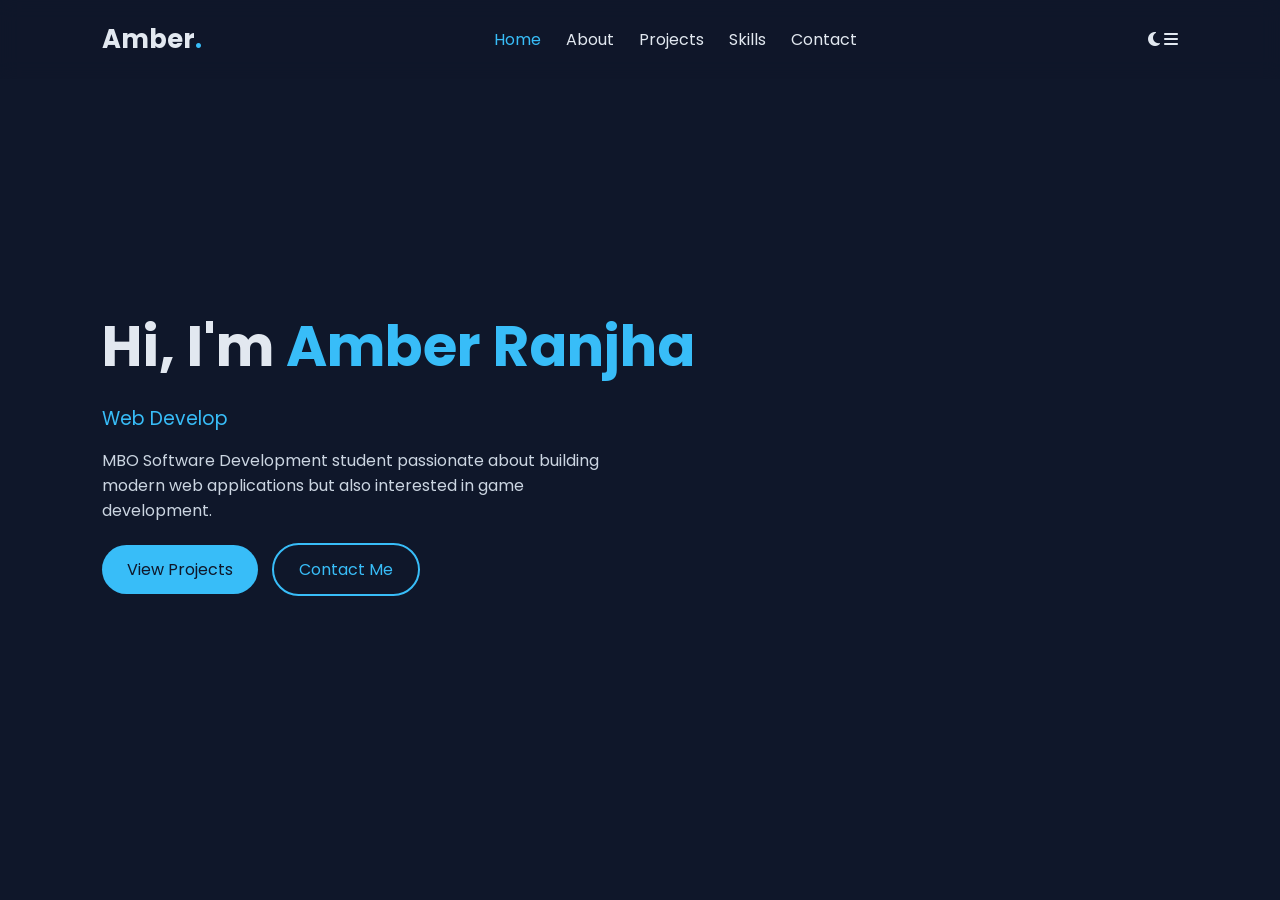
<file: index.html>
<!DOCTYPE html>
<html lang="en">
<head>
    <meta charset="UTF-8">
    <meta name="viewport" content="width=device-width, initial-scale=1.0">
    <title>Amber Ranjha | Portfolio</title>
    <link rel="stylesheet" href="style.css">
    <link href="https://cdnjs.cloudflare.com/ajax/libs/font-awesome/6.5.1/css/all.min.css" rel="stylesheet">
</head>
<body>

<header>
    <nav>
        <h2 class="logo">Amber<span>.</span></h2>

        <ul class="nav-links">
            <li><a href="index.html">Home</a></li>
            <li><a href="about.html">About</a></li>
            <li><a href="projects.html">Projects</a></li>
            <li><a href="skills.html">Skills</a></li>
            <li><a href="contact.html">Contact</a></li>
        </ul>

        <div class="icons">
            <i class="fas fa-moon" id="themeToggle"></i>
            <i class="fas fa-bars" id="menuToggle"></i>
        </div>
    </nav>
</header>

<section class="hero">
    <div class="hero-text">
        <h1>Hi, I'm <span>Amber Ranjha</span></h1>
        <h3><span id="typing"></span></h3>
        <p>MBO Software Development student passionate about building modern web applications but also interested in game development.</p>

        <a href="projects.html" class="btn">View Projects</a>
        <a href="contact.html" class="btn outline">Contact Me</a>
    </div>
</section>

<script src="main.js"></script>
</body>
</html>
</file>
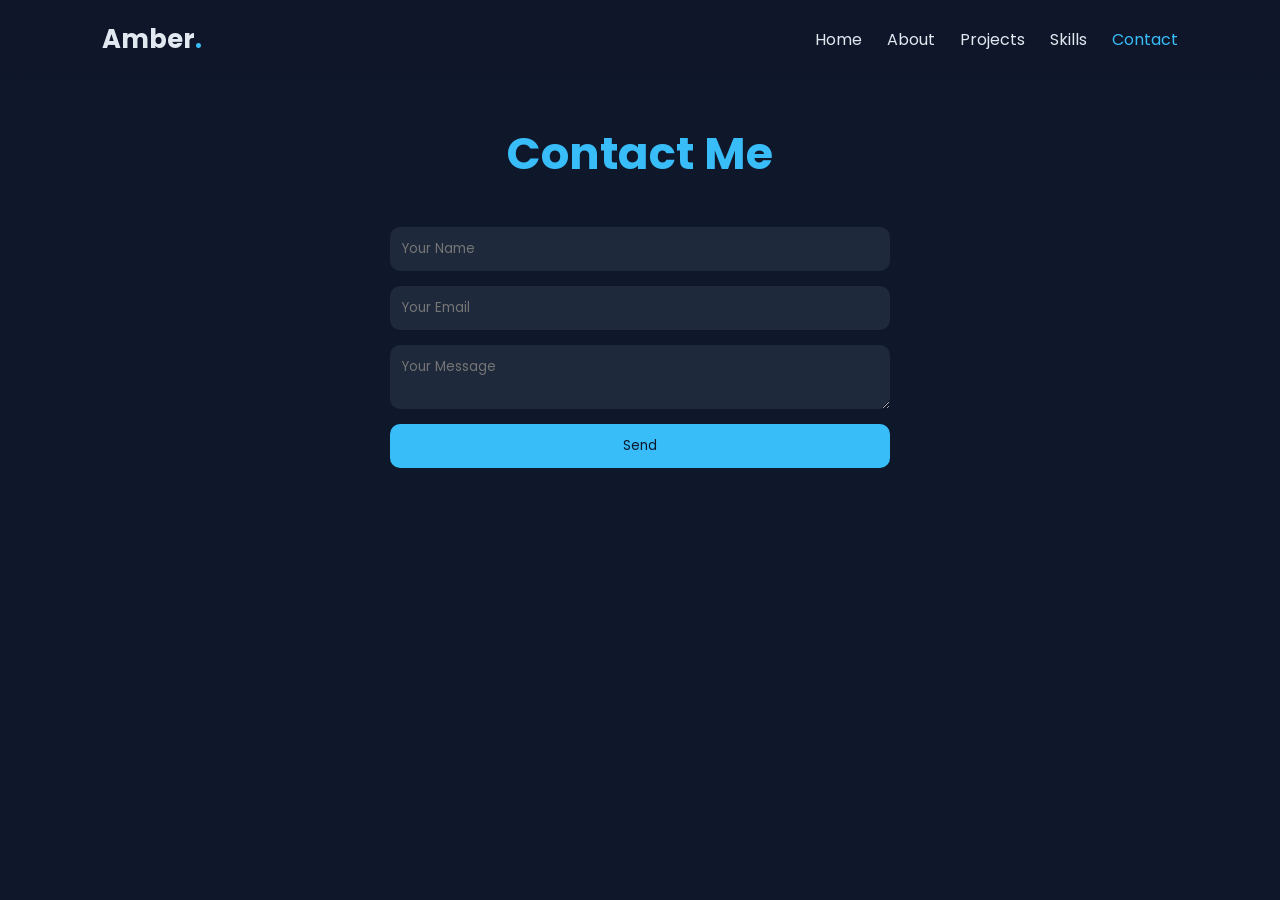
<file: contact.html>
<!DOCTYPE html>
<html lang="en">
<head>
    <meta charset="UTF-8">
    <meta name="viewport" content="width=device-width, initial-scale=1.0">
    <title>Contact | Amber Ranjha</title>
    <link rel="stylesheet" href="style.css">
</head>
<body>

<header>
    <nav>
        <h2 class="logo">Amber<span>.</span></h2>
        <ul class="nav-links">
            <li><a href="index.html">Home</a></li>
            <li><a href="about.html">About</a></li>
            <li><a href="projects.html">Projects</a></li>
            <li><a href="skills.html">Skills</a></li>
            <li><a href="contact.html" class="active">Contact</a></li>
        </ul>
    </nav>
</header>

<section class="page-title">
    <h1>Contact Me</h1>
</section>

<section class="contact-form">

    <form onsubmit="return validateForm()">
        <input type="text" id="name" placeholder="Your Name">
        <input type="email" id="email" placeholder="Your Email">
        <textarea id="message" placeholder="Your Message"></textarea>

        <button type="submit">Send</button>
        <p id="error"></p>
    </form>

</section>
<script src="main.js"></script>
</body>
</html>
</file>
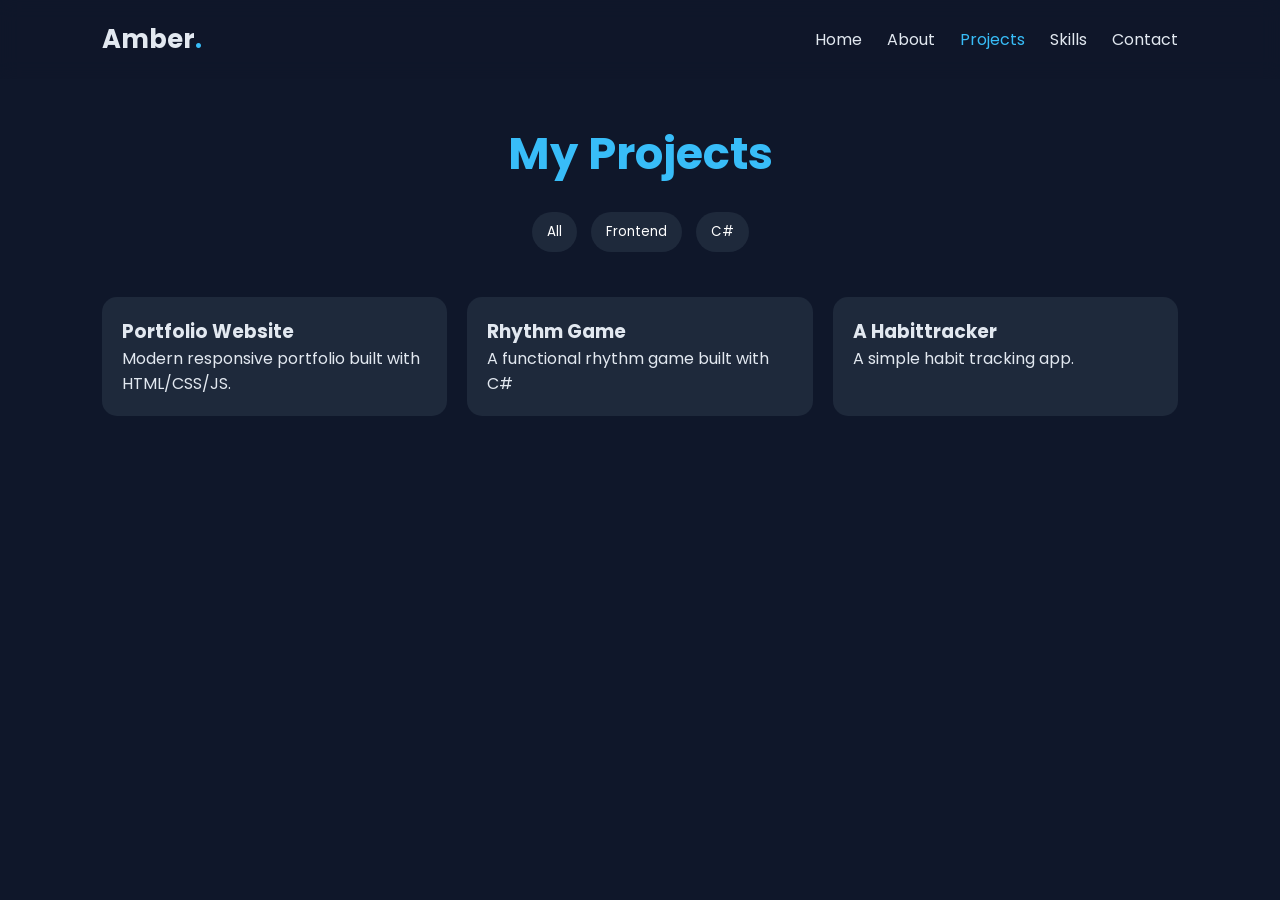
<file: projects.html>
<!DOCTYPE html>
<html lang="en">
<head>
    <meta charset="UTF-8">
    <meta name="viewport" content="width=device-width, initial-scale=1.0">
    <title>Projects | Amber Ranjha</title>
    <link rel="stylesheet" href="style.css">
</head>
<body>

<header>
    <nav>
        <h2 class="logo">Amber<span>.</span></h2>
        <ul class="nav-links">
            <li><a href="index.html">Home</a></li>
            <li><a href="about.html">About</a></li>
            <li><a href="projects.html" class="active">Projects</a></li>
            <li><a href="skills.html">Skills</a></li>
            <li><a href="contact.html">Contact</a></li>
        </ul>
    </nav>
</header>

<section class="page-title">
    <h1>My Projects</h1>
</section>

<section class="filter">
    <button onclick="filterProjects('all')">All</button>
    <button onclick="filterProjects('frontend')">Frontend</button>
    <button onclick="filterProjects('js')">C#</button>
</section>

<section class="projects-grid">

    <div class="project-card frontend">
        <h3>Portfolio Website</h3>
        <p>Modern responsive portfolio built with HTML/CSS/JS.</p>
    </div>

    <div class="project-card js">
        <h3>Rhythm Game</h3>
        <p>A functional rhythm game built with C#</p>
    </div>

    <div class="project-card frontend">
        <h3>A Habittracker</h3>
        <p>A simple habit tracking app.</p>
    </div>

</section>

<script src="main.js"></script>
</body>
</html>
</file>
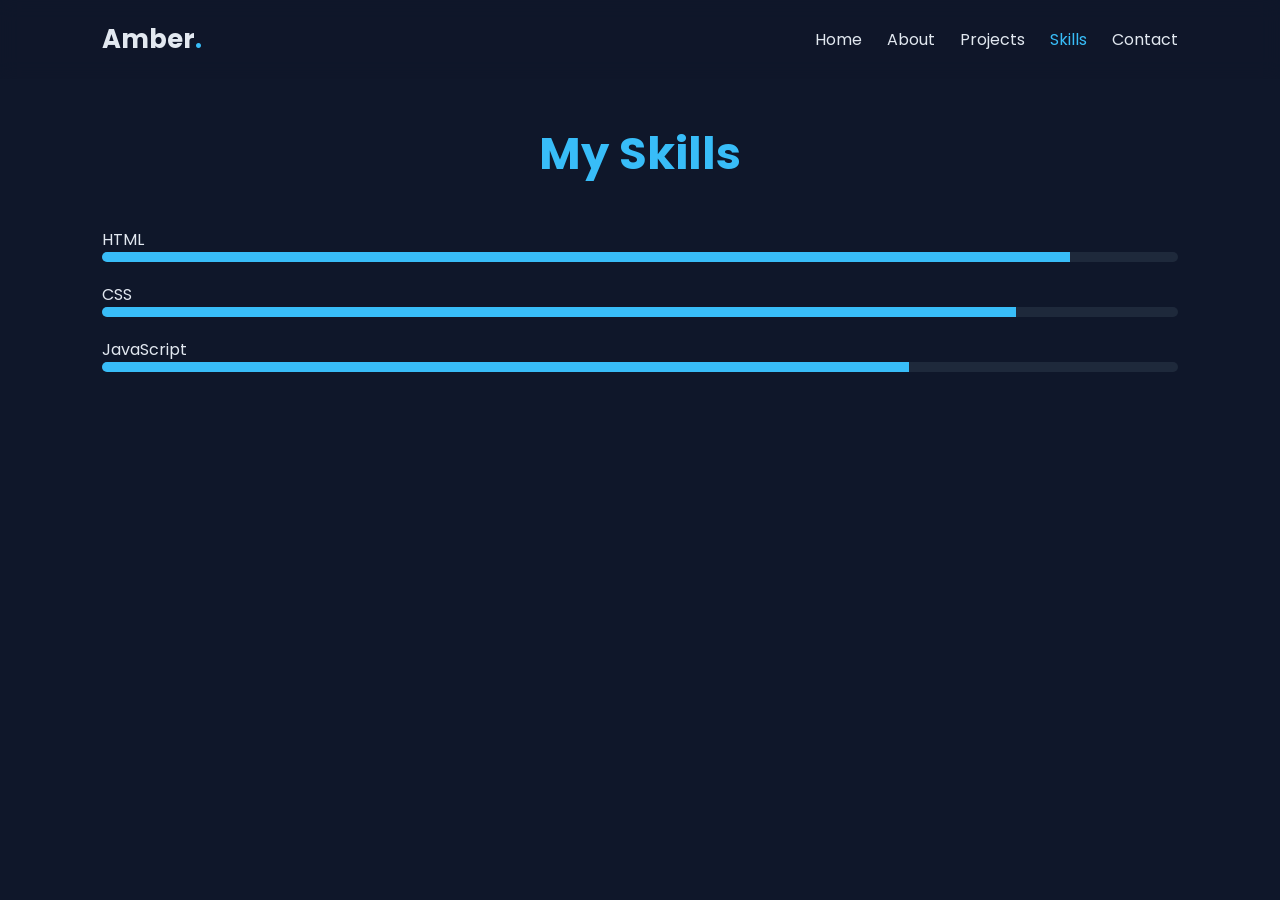
<file: skills.html>
<!DOCTYPE html>
<html lang="en">
<head>
    <meta charset="UTF-8">
    <meta name="viewport" content="width=device-width, initial-scale=1.0">
    <title>Skills | Amber Ranjha</title>
    <link rel="stylesheet" href="style.css">
</head>
<body>

<header>
    <nav>
        <h2 class="logo">Amber<span>.</span></h2>
        <ul class="nav-links">
            <li><a href="index.html">Home</a></li>
            <li><a href="about.html">About</a></li>
            <li><a href="projects.html">Projects</a></li>
            <li><a href="skills.html" class="active">Skills</a></li>
            <li><a href="contact.html">Contact</a></li>
        </ul>
    </nav>
</header>

<section class="page-title">
    <h1>My Skills</h1>
</section>

<section class="skills">

    <div class="skill">
        <p>HTML</p>
        <div class="bar"><div style="width:90%"></div></div>
    </div>

    <div class="skill">
        <p>CSS</p>
        <div class="bar"><div style="width:85%"></div></div>
    </div>

    <div class="skill">
        <p>JavaScript</p>
        <div class="bar"><div style="width:75%"></div></div>
    </div>

</section>

<script src="main.js"></script>
</body>
</html>
</file>
<file: style.css>
@import url('https://fonts.googleapis.com/css2?family=Poppins:wght@300;400;500;600;700&display=swap');

*{
    margin:0;
    padding:0;
    box-sizing:border-box;
    font-family:'Poppins',sans-serif;
}

body{
    background:#0f172a;
    color:#e2e8f0;
    transition:0.3s ease;
}

/* ===== NAVBAR ===== */
header{
    position:fixed;
    top:0;
    width:100%;
    background:rgba(15,23,42,0.8);
    backdrop-filter:blur(10px);
    z-index:1000;
}

nav{
    display:flex;
    justify-content:space-between;
    align-items:center;
    padding:20px 8%;
}

.logo{
    font-size:1.6rem;
    font-weight:700;
}

.logo span{
    color:#38bdf8;
}

.nav-links{
    display:flex;
    gap:25px;
    list-style:none;
}

.nav-links a{
    text-decoration:none;
    color:#e2e8f0;
    transition:0.3s;
}

.nav-links a:hover,
.nav-links a.active{
    color:#38bdf8;
}

/* ===== PAGE TITLE ===== */
.page-title{
    padding-top:120px;
    text-align:center;
}

.page-title h1{
    font-size:2.8rem;
    color:#38bdf8;
}

/* ===== HERO ===== */
.hero{
    height:100vh;
    display:flex;
    align-items:center;
    justify-content:space-between;
    padding:0 8%;
}

.hero-text h1{
    font-size:3.5rem;
}

.hero-text span{
    color:#38bdf8;
}

.hero-text h3{
    margin:15px 0;
    font-weight:400;
    color:#94a3b8;
}

.hero-text p{
    max-width:500px;
    margin-bottom:20px;
    color:#cbd5e1;
}

.btn{
    display:inline-block;
    padding:12px 25px;
    background:#38bdf8;
    color:#0f172a;
    border-radius:30px;
    text-decoration:none;
    margin-right:10px;
    transition:0.3s;
}

.btn:hover{
    transform:translateY(-3px);
}

.btn.outline{
    background:transparent;
    border:2px solid #38bdf8;
    color:#38bdf8;
}

/* ===== ABOUT ===== */
.about-section{
    padding:50px 8%;
    line-height:1.8;
}

.about-section{
    padding: 80px 8%;
}

/* MAIN LAYOUT */
.about-container{
    display: flex;
    justify-content: space-between;
    gap: 60px;
    align-items: flex-start;
}

/* LEFT SIDE */
.about-text{
    flex: 2;
}

.about-text h2{
    margin-top: 30px;
    margin-bottom: 10px;
    color: #38bdf8;
}

.about-text p{
    margin-bottom: 20px;
    line-height: 1.8;
    color: #cbd5e1;
}

/* LIST FIX */
.focus-list{
    margin: 15px 0 30px;
    padding-left: 20px;
}

.focus-list li{
    margin-bottom: 10px;
    line-height: 1.6;
    color: #e2e8f0;
}

/* RIGHT SIDE CARDS */
.about-card{
    flex: 1;
    display: flex;
    flex-direction: column;
    gap: 20px;
}

.about-card .card{
    background: #1e293b;
    padding: 20px;
    border-radius: 15px;
    transition: 0.3s;
}

.about-card .card:hover{
    transform: translateY(-5px);
}

/* RESPONSIVE FIX */
@media(max-width: 768px){
    .about-container{
        flex-direction: column;
        gap: 30px;
    }
}

/* ===== PROJECTS ===== */
.filter{
    text-align:center;
    margin:20px 0;
}

.filter button{
    padding:10px 15px;
    margin:5px;
    border:none;
    border-radius:20px;
    cursor:pointer;
    background:#1e293b;
    color:white;
    transition:0.3s;
}

.filter button:hover{
    background:#38bdf8;
    color:#0f172a;
}

.projects-grid{
    display:grid;
    grid-template-columns:repeat(auto-fit,minmax(250px,1fr));
    gap:20px;
    padding:20px 8%;
}

.project-card{
    background:#1e293b;
    padding:20px;
    border-radius:15px;
    transition:0.3s;
}

.project-card:hover{
    transform:translateY(-5px);
}

/* ===== SKILLS ===== */
.skills{
    padding:40px 8%;
}

.skill{
    margin-bottom:20px;
}

.bar{
    width:100%;
    background:#1e293b;
    height:10px;
    border-radius:10px;
    overflow:hidden;
}

.bar div{
    height:100%;
    background:#38bdf8;
}

/* ===== CONTACT ===== */
.contact-form{
    display:flex;
    justify-content:center;
    padding:40px 8%;
}

form{
    width:100%;
    max-width:500px;
    display:flex;
    flex-direction:column;
    gap:15px;
}

input, textarea{
    padding:12px;
    border:none;
    border-radius:10px;
    background:#1e293b;
    color:white;
}

button{
    padding:12px;
    border:none;
    background:#38bdf8;
    color:#0f172a;
    border-radius:10px;
    cursor:pointer;
}

/* ===== RESPONSIVE ===== */
@media(max-width:768px){

    .hero{
        flex-direction:column;
        text-align:center;
        gap:30px;
    }

    .nav-links{
        display:none;
    }

}
</file>
